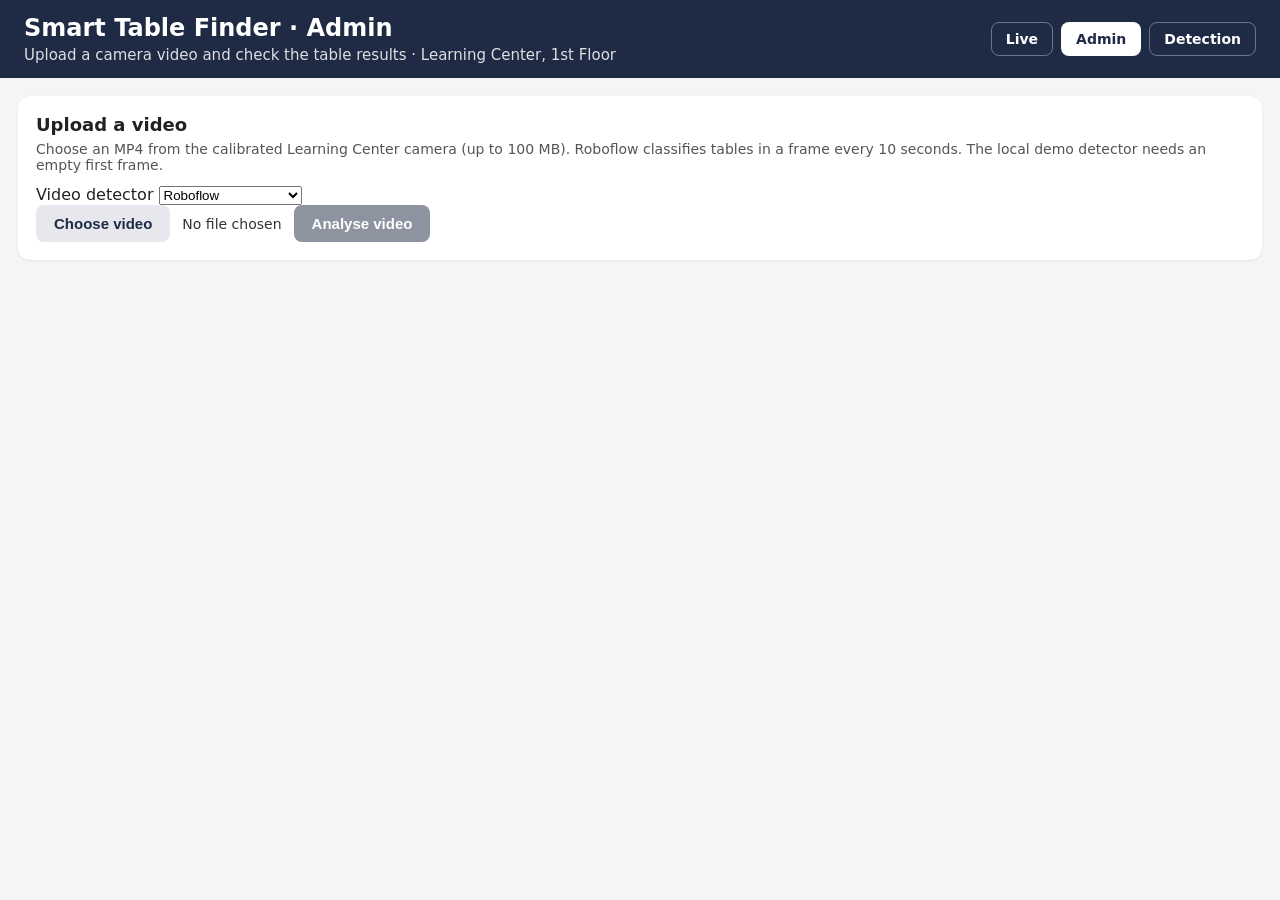
<file: frontend/admin.html>
<!DOCTYPE html>
<html lang="en">
<head>
<meta charset="UTF-8">
<meta name="viewport" content="width=device-width, initial-scale=1.0">
<title>Admin · Smart Table Finder</title>
<link rel="stylesheet" href="style.css">
</head>
<body>

<header>
  <div>
    <h1>Smart Table Finder · Admin</h1>
    <p>Upload a camera video and check the table results · Learning Center, 1st Floor</p>
  </div>
  <nav>
    <a href="index.html">Live</a>
    <a href="admin.html" class="active">Admin</a>
    <a href="photo.html">Detection</a>
  </nav>
</header>

<main>
  <!-- ===== Upload ===== -->
  <div class="panel">
    <h2>Upload a video</h2>
    <p class="hint">Choose an MP4 from the calibrated Learning Center camera (up to 100 MB). Roboflow classifies tables in a frame every 10 seconds. The local demo detector needs an empty first frame.</p>
    <label>Video detector
      <select id="detector"><option value="roboflow">Roboflow</option><option value="local">Local demo detector</option></select>
    </label>
    <div class="upload-row">
      <input id="file" type="file" accept="video/mp4,.mp4" hidden>
      <button class="btn secondary" id="choose">Choose video</button>
      <span class="file-name" id="file-name">No file chosen</span>
      <button class="btn" id="analyse" disabled>Analyse video</button>

    </div>
    <div class="message" id="message"></div>
  </div>

  <!-- ===== Results ===== -->
  <div id="results" hidden>
    <div class="panel">
      <h2>Results</h2>
      <p class="hint">Play the video or move the slider: the tables below show what the detector found at that moment.</p>
      <div class="replay">
        <div>
          <video id="video" controls muted playsinline></video>
        </div>
        <div>
          <div class="time-row">
            <span>Time</span>
            <input type="range" id="slider" min="0" max="0" step="1" value="0">
            <b id="time-label">0:00</b>
          </div>
          <div class="timeline-wrap" style="margin-top:12px">
            <table class="timeline">
              <thead><tr><th>Video time</th><th>People</th><th>Empty</th><th>Semi</th><th>Occupied</th><th>Items</th></tr></thead>
              <tbody id="timeline"></tbody>
            </table>
          </div>
        </div>
      </div>
    </div>

    <div class="summary">
      <div class="c-free"><b id="sum-free">–</b>Empty tables</div>
      <div class="c-partly"><b id="sum-partly">–</b>Semi-occupied</div>
      <div class="c-full"><b id="sum-full">–</b>Occupied</div>
      <div class="c-items"><b id="sum-items">–</b>Items only</div>
      <div class="c-people"><b id="sum-people-now">–</b>People at tables</div>
      <div class="c-people"><b id="sum-people-today">–</b>People so far</div>
    </div>
    <div class="legend">
      <span><i class="dot free"></i>Empty</span>
      <span><i class="dot partly"></i>Semi-occupied</span>
      <span><i class="dot full"></i>Occupied</span>
      <span><i class="dot items"></i>Items only (nobody there)</span>
      <span><i class="dot unknown"></i>No data</span>
    </div>
    <div class="status-bar" id="snapshot-label">–</div>
    <div id="room"></div>
  </div>
</main>

<script src="layout.js"></script>
<script>

  // Opened by double-click (no server), or with ?fake=1: show made-up results.
  const DEMO_MODE = location.protocol === "file:" ||
                    new URLSearchParams(location.search).has("fake");

  const fileInput = document.getElementById("file");
  const analyseBtn = document.getElementById("analyse");
  const message = document.getElementById("message");
  const video = document.getElementById("video");
  const slider = document.getElementById("slider");
  const room = document.getElementById("room");
  TOPA.buildFloor(room);

  let snapshots = [];      // [{time, tables: [...], room: {...}}] sorted by time
  let peopleSoFar = null;
  let current = -1;

  // ===== Messages =====
  function showMessage(kind, text, busy) {
    message.className = "message " + kind;
    message.innerHTML = "";
    if (busy) { const s = document.createElement("span"); s.className = "spinner"; message.appendChild(s); }
    message.appendChild(document.createTextNode(text));
  }

  function fmt(sec) {
    const s = Math.round(sec);
    return Math.floor(s / 60) + ":" + String(s % 60).padStart(2, "0");
  }

  // ===== Choose file =====
  document.getElementById("choose").onclick = () => fileInput.click();
  fileInput.onchange = () => {
    const f = fileInput.files[0];
    document.getElementById("file-name").textContent = f ? f.name + " (" + (f.size / 1048576).toFixed(1) + " MB)" : "No file chosen";
    analyseBtn.disabled = !f;
    message.className = "message";
  };

  // ===== Upload and analyse =====
  analyseBtn.onclick = async () => {
    const f = fileInput.files[0];
    if (!f) return;
    if (!f.name.toLowerCase().endsWith(".mp4")) return showMessage("error", "Please choose an MP4 video.");
    if (f.size > 100 * 1024 * 1024) return showMessage("error", "The video is larger than 100 MB. Use a shorter clip.");

    analyseBtn.disabled = true;
    document.getElementById("choose").disabled = true;
    showMessage("info", "Analysing video frames…", true);
    try {
      let data;
      if (DEMO_MODE) {
        await new Promise(r => setTimeout(r, 1200));
        data = await fakeResult(f);
      } else {
        data = await analyseCameraVideo(f);
      }
      showResults(f, data);
      if (!DEMO_MODE) {
        const published = await fetch("/demo/replay", {method:"POST", headers:{"Content-Type":"application/json"}, body:JSON.stringify({tables:data.tables, duration:data.duration,source:data.source})});
        if (!published.ok) throw Error("Analysis finished, but Live could not start the replay (" + published.status + ").");
        video.loop = true; video.muted = true; video.play().catch(() => {});
      }
      showMessage("ok", "Done: " + snapshots.length + " moments analysed" +
                  (DEMO_MODE ? " (demo data, no server connected)." : ". The Live dashboard is replaying this video."));
    } catch (err) {
      showMessage("error", err.message || "Upload failed.");
    } finally {
      document.getElementById("choose").disabled = false;
      analyseBtn.disabled = false;
    }
  };

  async function calibratedTables(video) {
  const response = await fetch("/demo-layout.json");
  if (!response.ok) throw Error("Could not load the demo table layout.");
  const layout = await response.json();
  const canvas = document.createElement("canvas");
  canvas.width = 960;
  canvas.height = 540;
  const ctx = canvas.getContext("2d", {willReadFrequently:true});
  function pixels(frame) {
    ctx.drawImage(frame, 0, 0, 960, 540);
    return ctx.getImageData(0, 0, 960, 540).data;
  }
  const reference = pixels(video);
  return frame => {
    const current = pixels(frame);
    function changed(x1,y1,x2,y2) {
      let count = 0;
      for (let y=y1; y<y2; y++) for (let x=x1; x<x2; x++) {
        const i = 4*(960*y+x);
        if ([0,1,2].some(c => Math.abs(current[i+c]-reference[i+c]) >= 37)) count++;
      }
      return count;
    }
    const predictions = layout.map(({seats,box},index) => {
      const people = seats.filter(([x,y]) => changed(x-7,y-7,x+8,y+8) >= 0.19*225).length;
      const [x1,y1,x2,y2] = box;
      const items = changed(x1+3,y1+3,x2-3,y2-3) >= Math.max(26, .018*(x2-x1-6)*(y2-y1-6));
      const status = people >= seats.length ? "full" : people ? "partly" : items ? "items" : "free";
      return {table_id:index+1,seats:seats.length,people,items:Number(items),status};
    });
    return predictions;
  };
}

async function roboflowTables() {
    const response = await fetch("/demo-layout.json");
    if (!response.ok) throw Error("Could not load the camera layout.");
    const layout = await response.json();
    const labels = new Map([["empty", "free"], ["semi-occupied", "partly"], ["occupied", "full"],
      ["free", "free"], ["partly", "partly"], ["full", "full"], ["items only", "items"], ["items", "items"]]);
    return async clip => {
      const canvas = document.createElement("canvas");
      canvas.width = 1280;
      canvas.height = Math.max(1, Math.round(1280 * clip.videoHeight / clip.videoWidth));
      canvas.getContext("2d").drawImage(clip, 0, 0, canvas.width, canvas.height);
      const form = new FormData();
      const blob = await new Promise(resolve => canvas.toBlob(resolve, "image/jpeg", .90));
      form.append("file", blob, "frame.jpg");
      const res = await fetch("/detect/photo", {method:"POST", body:form});
      if (!res.ok) {
        const detail = await res.json().catch(() => ({}));
        throw Error(detail.detail || "Roboflow frame detection failed.");
      }
      const frame = await res.json();
      const matches = layout.map(() => []);
      for (const box of frame.predictions) {
        const x = box.x * 960 / frame.image.width, y = box.y * 540 / frame.image.height;
        const index = layout.findIndex(({box:[l,t,r,b]}) => l <= x && x <= r && t <= y && y <= b);
        if (index >= 0) matches[index].push(labels.get(box.label.trim().toLowerCase()) || "unknown");
      }
      return layout.map(({seats}, i) => ({
        table_id:i + 1, seats:seats.length, people:null, items:null,
        status:matches[i].length === 1 ? matches[i][0] : "unknown"
      }));
    };
  }

async function analyseCameraVideo(file) {
    const clip = document.createElement('video');
    clip.muted = true;
    clip.preload = 'auto';
    const url = URL.createObjectURL(file);
    function waitFrame(event, action) {
      return new Promise((resolve, reject) => {
        function finish(error) {
          clearTimeout(timer);
          clip.removeEventListener(event, ready);
          clip.removeEventListener('error', failed);
          if (error) reject(error); else resolve();
        }
        const ready = () => finish();
        const failed = () => finish(new Error('Could not decode this MP4.'));
        const timer = setTimeout(failed, 15000);
        clip.addEventListener(event, ready);
        clip.addEventListener('error', failed);
        action();
      });
    }
    try {
      await waitFrame('loadeddata', () => { clip.src = url; });
      if (!Number.isFinite(clip.duration) || clip.duration <= 0) throw Error('Could not read video duration.');
      const cloud = document.getElementById("detector").value === "roboflow";
      const detect = cloud ? await roboflowTables() : await calibratedTables(clip);
      const tables = [];
      for (let seconds = 0; seconds < clip.duration - 0.001; seconds += 10) {
        if (seconds) await waitFrame('seeked', () => { clip.currentTime = seconds; });
        if (cloud) showMessage("info", "Roboflow is analysing frame " + (seconds / 10 + 1) + " of " + Math.ceil(clip.duration / 10) + "…", true);
        for (const row of await detect(clip)) tables.push({...row, video_seconds: seconds});
      }
      return {tables, source:cloud ? "roboflow" : "local", people_so_far: null, duration: clip.duration};
    } finally {
      clip.removeAttribute('src'); clip.load(); URL.revokeObjectURL(url);
    }
  }
  // ===== Build snapshots from the server response =====
  // Response: {tables: [{video_seconds, table_id, seats, people, items, status}],
  //            room: [{video_seconds, people_seated, free, partly, full, items}],
  //            people_so_far: number|null}
  function showResults(file, data) {
    const byTime = new Map();
    (data.tables || []).forEach(r => {
      const t = Number(r.video_seconds) || 0;
      if (!byTime.has(t)) byTime.set(t, []);
      byTime.get(t).push(r);
    });
    const roomByTime = new Map((data.room || []).map(r => [Number(r.video_seconds) || 0, r]));
    snapshots = [...byTime.keys()].sort((a, b) => a - b)
      .map(t => ({ time: t, tables: byTime.get(t), room: roomByTime.get(t) }));
    peopleSoFar = typeof data.people_so_far === "number" ? data.people_so_far : null;

    if (!snapshots.length) throw new Error("The server returned no table results for this video.");

    // Timeline table
    const body = document.getElementById("timeline");
    body.innerHTML = "";
    snapshots.forEach((s, i) => {
      const c = { free: 0, partly: 0, full: 0, items: 0, people: 0 };
      s.tables.forEach(r => { if (c[r.status] !== undefined) c[r.status]++; c.people += Number(r.people) || 0; });
      const tr = document.createElement("tr");
      tr.dataset.index = i;
      [fmt(s.time), s.tables.some(r => r.people == null) ? "–" : c.people, c.free, c.partly, c.full, c.items].forEach(v => {
        const td = document.createElement("td"); td.textContent = v; tr.appendChild(td);
      });
      tr.style.cursor = "pointer";
      tr.onclick = () => { video.currentTime = s.time; show(i); };
      body.appendChild(tr);
    });

    slider.max = snapshots.length - 1;
    slider.value = 0;
    if (video.src) URL.revokeObjectURL(video.src);
    video.src = URL.createObjectURL(file);
    document.getElementById("results").hidden = false;
    current = -1;
    show(0);
  }

  // ===== Show one moment =====
  function show(i) {
    if (i === current || !snapshots[i]) return;
    current = i;
    const s = snapshots[i];
    const rows = s.tables.map(r => ({
      table_id: Number(r.table_id), seats: Number(r.seats), people: r.people, status: r.status
    }));
    TOPA.renderSummary(TOPA.renderTables(room, rows), peopleSoFar);
    slider.value = i;
    document.getElementById("time-label").textContent = fmt(s.time);
    document.getElementById("snapshot-label").textContent =
      "Showing the video at " + fmt(s.time) + " (moment " + (i + 1) + " of " + snapshots.length + ")";
    document.querySelectorAll("#timeline tr").forEach(tr =>
      tr.classList.toggle("current", Number(tr.dataset.index) === i));
  }

  // Video playing → show the latest moment at or before the current time
  video.addEventListener("timeupdate", () => {
    let idx = 0;
    for (let i = 0; i < snapshots.length; i++) if (snapshots[i].time <= video.currentTime + 0.01) idx = i;
    show(idx);
  });
  slider.addEventListener("input", () => {
    const i = Number(slider.value);
    video.currentTime = snapshots[i].time;
    show(i);
  });

  // ===== Demo results (only when no server is connected) =====
  async function fakeResult(file) {
    const duration = await new Promise(resolve => {
      const v = document.createElement("video");
      v.preload = "metadata";
      v.onloadedmetadata = () => resolve(v.duration || 60);
      v.onerror = () => resolve(60);
      v.src = URL.createObjectURL(file);
    });
    const ids = [...TOPA.GROUP_ROOMS, ...TOPA.STUDY_TABLES, ...TOPA.WALL_DESKS.slice(0, 6)];
    const tables = [];
    for (let t = 0; t < duration; t += 10) {
      ids.forEach(x => {
        const people = Math.floor(Math.random() * (x.seats + 1));
        const items = people ? 1 : Math.round(Math.random());
        const status = people >= x.seats ? "full" : people ? "partly" : items ? "items" : "free";
        tables.push({ video_seconds: t, table_id: x.id, seats: x.seats, people, items, status });
      });
    }
    return { tables, room: [], people_in_frame: null, people_so_far: null };
  }
</script>

</body>
</html>
</file>
<file: frontend/style.css>
/* Shared styles for the student dashboard (index.html) and the admin page (admin.html) */
* { box-sizing: border-box; }
body {
  margin: 0;
  font-family: system-ui, -apple-system, Segoe UI, Roboto, sans-serif;
  background: #f4f5f7;
  color: #222;
}
header {
  background: #1f2a44; color: #fff; padding: 14px 24px;
  display: flex; align-items: center; justify-content: space-between; gap: 16px; flex-wrap: wrap;
}
header h1 { margin: 0; font-size: 24px; }
header p { margin: 4px 0 0; font-size: 15px; opacity: 0.85; }
header nav { display: flex; gap: 8px; }
header nav a {
  color: #fff; text-decoration: none; font-size: 14px; font-weight: 600;
  padding: 8px 14px; border-radius: 8px; border: 1px solid rgba(255,255,255,0.35);
}
header nav a.active { background: #fff; color: #1f2a44; }

main { max-width: 1300px; margin: 0 auto; padding: 18px; }

.offline {
  display: none;
  background: #fde2e2; color: #8a1c1c;
  padding: 10px 14px; border-radius: 8px; margin-bottom: 14px; font-size: 15px;
}

/* ===== Summary ===== */
.summary { display: grid; grid-template-columns: repeat(6, 1fr); gap: 12px; }
.summary div {
  background: #fff; border-radius: 12px; padding: 12px 14px;
  box-shadow: 0 1px 3px rgba(0,0,0,0.08); font-size: 14px;
  border-left: 6px solid #c9ccd3;
}
.summary b { font-size: 28px; display: block; }
.summary .c-free   { border-left-color: #2e9d4f; }
.summary .c-partly { border-left-color: #e0a800; }
.summary .c-full   { border-left-color: #d64045; }
.summary .c-items  { border-left-color: #8a8f98; }
.summary .c-people { border-left-color: #1f2a44; }

.legend { display: flex; gap: 18px; flex-wrap: wrap; margin: 12px 0 4px; font-size: 14px; }
.legend span { display: inline-flex; align-items: center; gap: 6px; }
.dot { width: 14px; height: 14px; border-radius: 4px; display: inline-block; }
.status-bar { font-size: 13px; color: #555; margin-bottom: 12px; }

/* ===== Room layout (same arrangement as the camera view) ===== */
.floor {
  display: grid;
  grid-template-columns: 34px 1fr 190px;
  grid-template-areas:
    "shelf rooms print"
    "shelf study desks"
    ".     help  .";
  gap: 18px;
  background: #e6e3dc;
  border: 3px solid #c9c4b8;
  border-radius: 14px;
  padding: 18px;
}
.area-label {
  font-size: 12px; font-weight: 600; color: #6b6558;
  text-transform: uppercase; letter-spacing: 0.04em; margin-bottom: 6px;
}
.rooms { grid-area: rooms; display: grid; grid-template-columns: repeat(3, 1fr); gap: 18px; }
.room { border: 3px solid #a9c3d6; border-radius: 10px; background: rgba(255,255,255,0.35); padding: 10px; }
.print {
  grid-area: print; border-radius: 10px; background: rgba(255,255,255,0.3);
  display: flex; align-items: center; justify-content: center;
  font-size: 12px; color: #8a8475; text-transform: uppercase; letter-spacing: 0.04em;
}
.shelf { grid-area: shelf; border-radius: 6px; background: repeating-linear-gradient(180deg, #a5896a 0 7px, #c9b494 7px 14px); }
.study-wrap { grid-area: study; }
.study { display: grid; grid-template-columns: repeat(4, 1fr); gap: 18px; }
.desks-wrap { grid-area: desks; }
.desks { display: flex; flex-direction: column; gap: 8px; }
.help {
  grid-area: help; justify-self: center; width: 40%;
  background: #c9b494; border-radius: 8px; padding: 6px;
  text-align: center; font-size: 12px; font-weight: 600; color: #5b513f;
  text-transform: uppercase; letter-spacing: 0.04em;
}

/* ===== Table cards ===== */
.card {
  border-radius: 12px; padding: 14px 10px; color: #fff; text-align: center;
  box-shadow: 0 2px 8px rgba(0,0,0,0.15); transition: background-color 0.4s;
  min-height: 132px;
  display: flex; flex-direction: column; align-items: center; justify-content: center; gap: 5px;
}
.card.hidden { display: none; }
.card .name  { font-size: 21px; font-weight: 700; }
.card .count { font-size: 16px; font-weight: 600; }
.card .state { font-size: 15px; }
.card .timer { font-size: 13px; font-weight: 600; }
.seats { display: flex; flex-wrap: wrap; justify-content: center; gap: 5px; max-width: 140px; }
.seat { width: 14px; height: 14px; border-radius: 50%; border: 2px solid rgba(255,255,255,0.9); }
.seat.taken { background: rgba(255,255,255,0.95); }

.desks .card { min-height: 0; padding: 8px 12px; flex-direction: row; justify-content: space-between; gap: 8px; }
.desks .name { font-size: 17px; }
.desks .state { font-size: 14px; font-weight: 600; }
.desks .count, .desks .seats { display: none; }
.desks .timer { font-size: 12px; }

.free    { background: #2e9d4f; }
.partly  { background: #e0a800; color: #222; }
.partly .seat { border-color: rgba(34,34,34,0.75); }
.partly .seat.taken { background: rgba(34,34,34,0.8); }
.full    { background: #d64045; }
.items   { background: #8a8f98; }
.unknown { background: #d5d8de; color: #444; box-shadow: none; }
.unknown .seat { border-color: #9aa0ab; }

/* ===== Admin page ===== */
.panel {
  background: #fff; border-radius: 12px; padding: 18px;
  box-shadow: 0 1px 3px rgba(0,0,0,0.08); margin-bottom: 16px;
}
.panel h2 { margin: 0 0 6px; font-size: 18px; }
.panel .hint { margin: 0 0 12px; font-size: 14px; color: #555; }
.upload-row { display: flex; gap: 12px; flex-wrap: wrap; align-items: center; }
.btn {
  background: #1f2a44; color: #fff; border: none; border-radius: 8px;
  padding: 10px 18px; font-size: 15px; font-weight: 600; cursor: pointer;
}
.btn.secondary { background: #e6e8ee; color: #1f2a44; }
.btn:disabled { opacity: 0.5; cursor: default; }
.file-name { font-size: 14px; color: #333; }
.token { font-size: 13px; color: #555; }
.token input { padding: 7px 9px; border: 1px solid #c9ccd3; border-radius: 6px; width: 200px; }
.message { margin-top: 12px; padding: 10px 12px; border-radius: 8px; font-size: 14px; display: none; }
.message.info  { display: block; background: #eef2fb; color: #1f2a44; }
.message.error { display: block; background: #fde2e2; color: #8a1c1c; }
.message.ok    { display: block; background: #e3f4e8; color: #1d5e31; }
.spinner {
  display: inline-block; width: 14px; height: 14px; margin-right: 8px; vertical-align: -2px;
  border: 2px solid #9fb0d6; border-top-color: #1f2a44; border-radius: 50%;
  animation: spin 0.8s linear infinite;
}
@keyframes spin { to { transform: rotate(360deg); } }

.replay { display: grid; grid-template-columns: 1fr 1fr; gap: 16px; align-items: start; }
.replay video { width: 100%; border-radius: 10px; background: #111; }
.time-row { display: flex; align-items: center; gap: 12px; margin-top: 10px; font-size: 14px; }
.time-row input[type=range] { flex: 1; }
.timeline { width: 100%; border-collapse: collapse; font-size: 14px; }
.timeline th, .timeline td { padding: 6px 8px; border-bottom: 1px solid #eee; text-align: right; }
.timeline th:first-child, .timeline td:first-child { text-align: left; }
.timeline tr.current td { background: #eef2fb; font-weight: 600; }
.timeline-wrap { max-height: 320px; overflow: auto; }

/* ===== Phones and narrow screens ===== */
@media (max-width: 900px) {
  .summary { grid-template-columns: repeat(3, 1fr); }
  .floor { grid-template-columns: 1fr; grid-template-areas: "rooms" "study" "desks"; padding: 12px; }
  .shelf, .print, .help { display: none; }
  .study { grid-template-columns: repeat(2, 1fr); gap: 12px; }
  .rooms { gap: 10px; }
  .room { padding: 6px; }
  .desks { display: grid; grid-template-columns: repeat(2, 1fr); }
  .replay { grid-template-columns: 1fr; }
}
@media (max-width: 560px) {
  .summary { grid-template-columns: repeat(2, 1fr); }
  .rooms { grid-template-columns: 1fr; }
  .card { min-height: 112px; }
}
</file>
